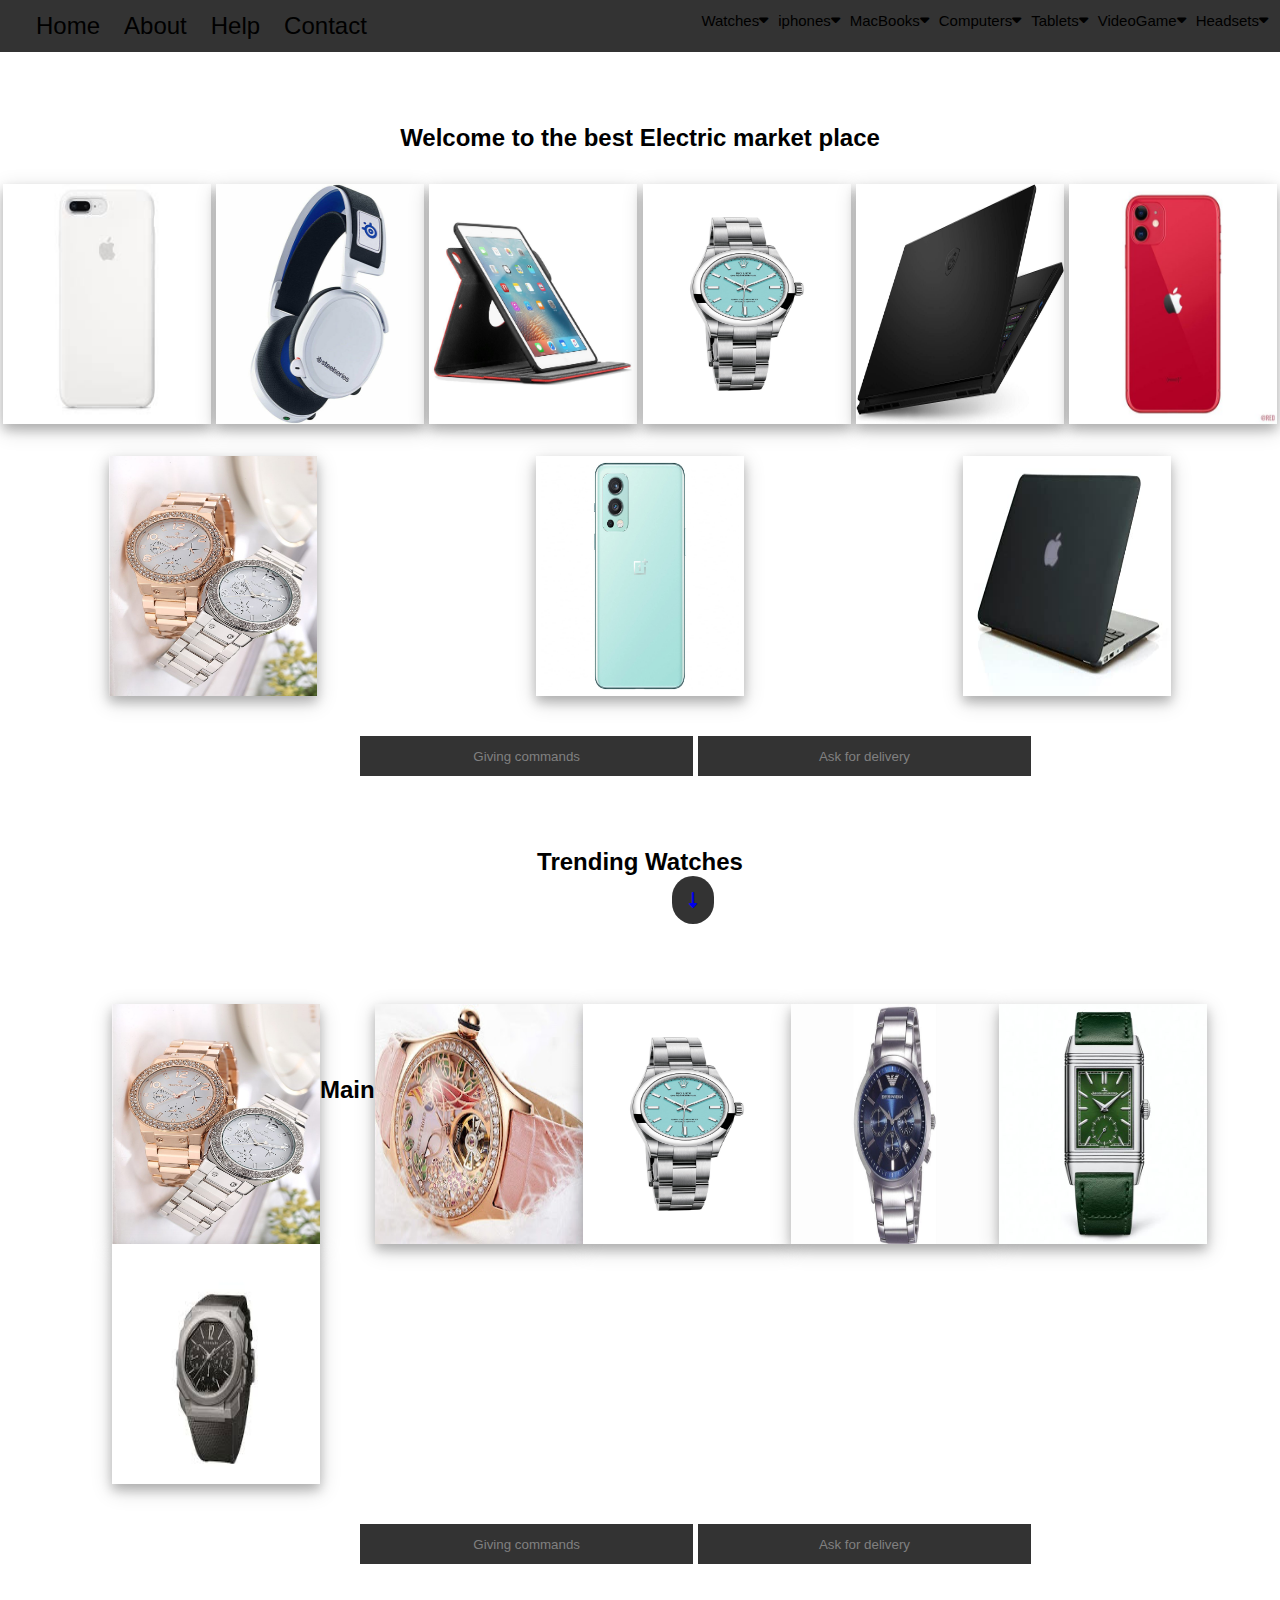
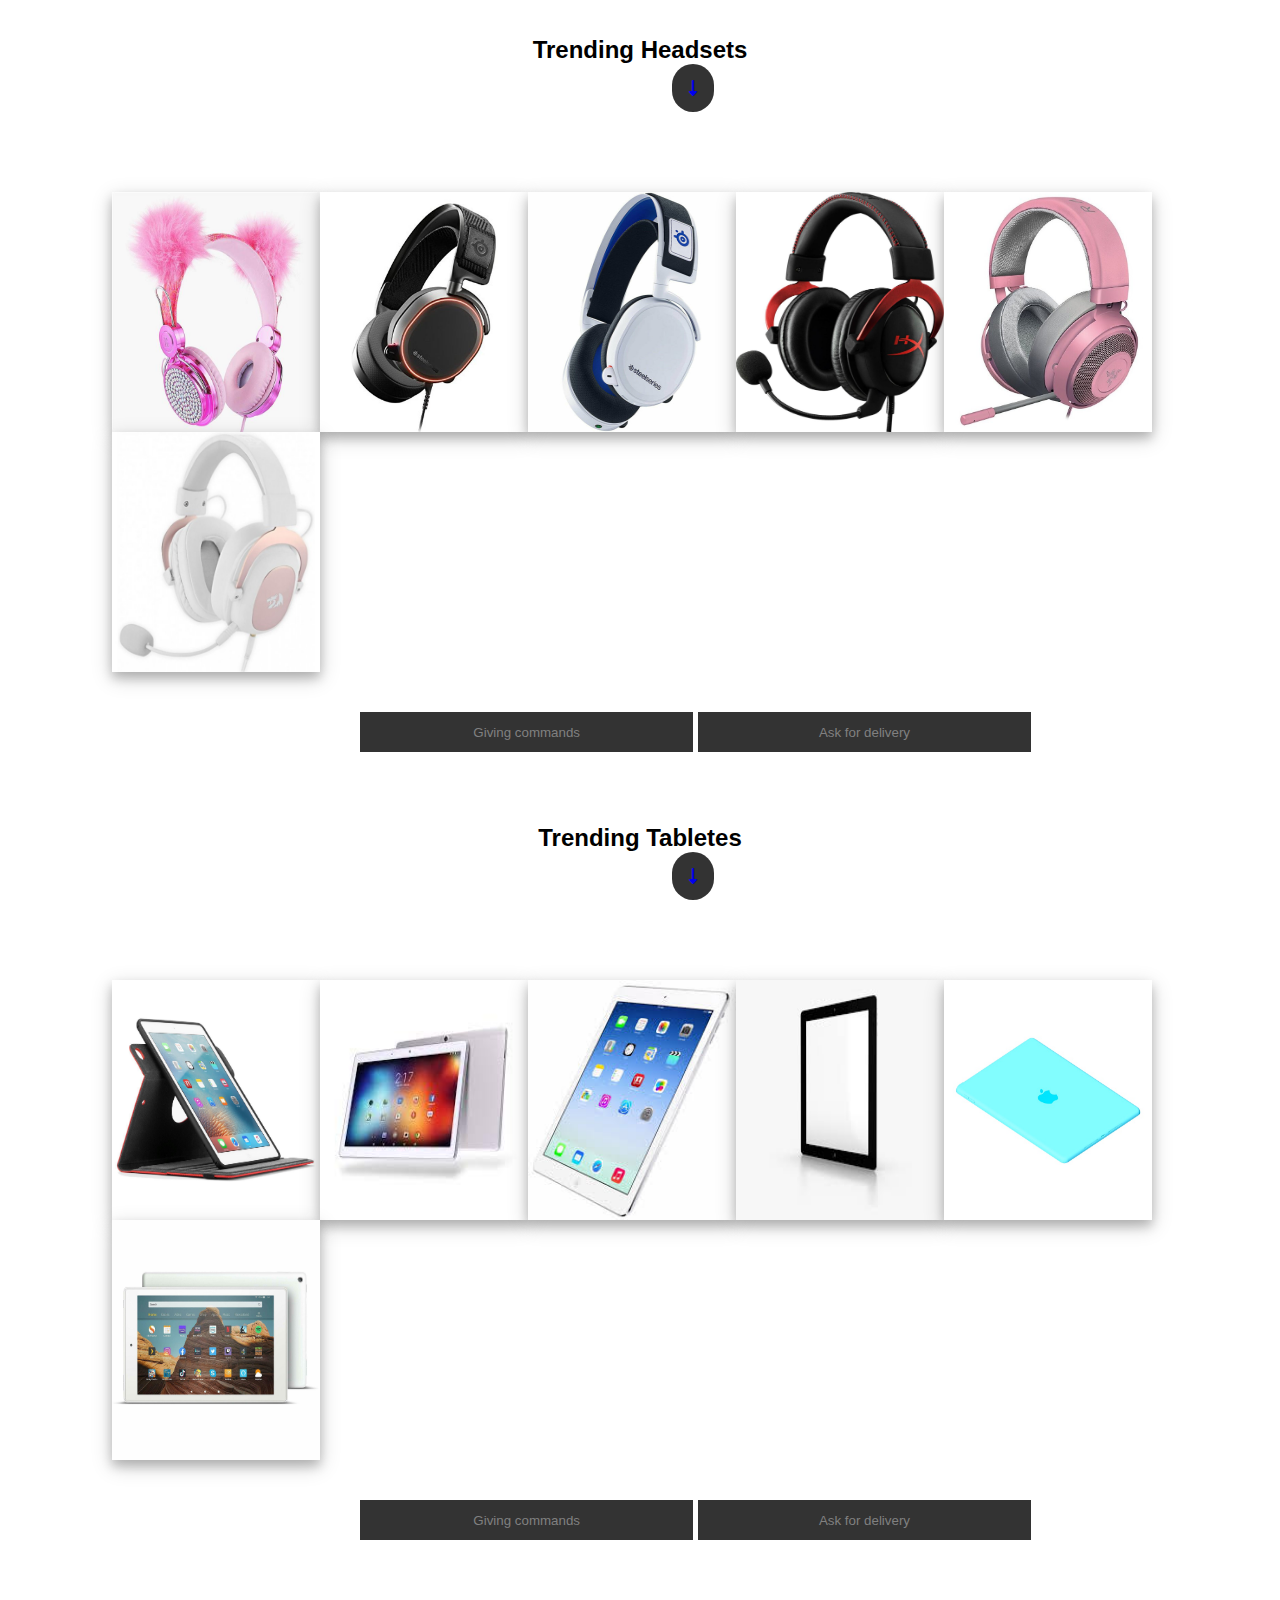
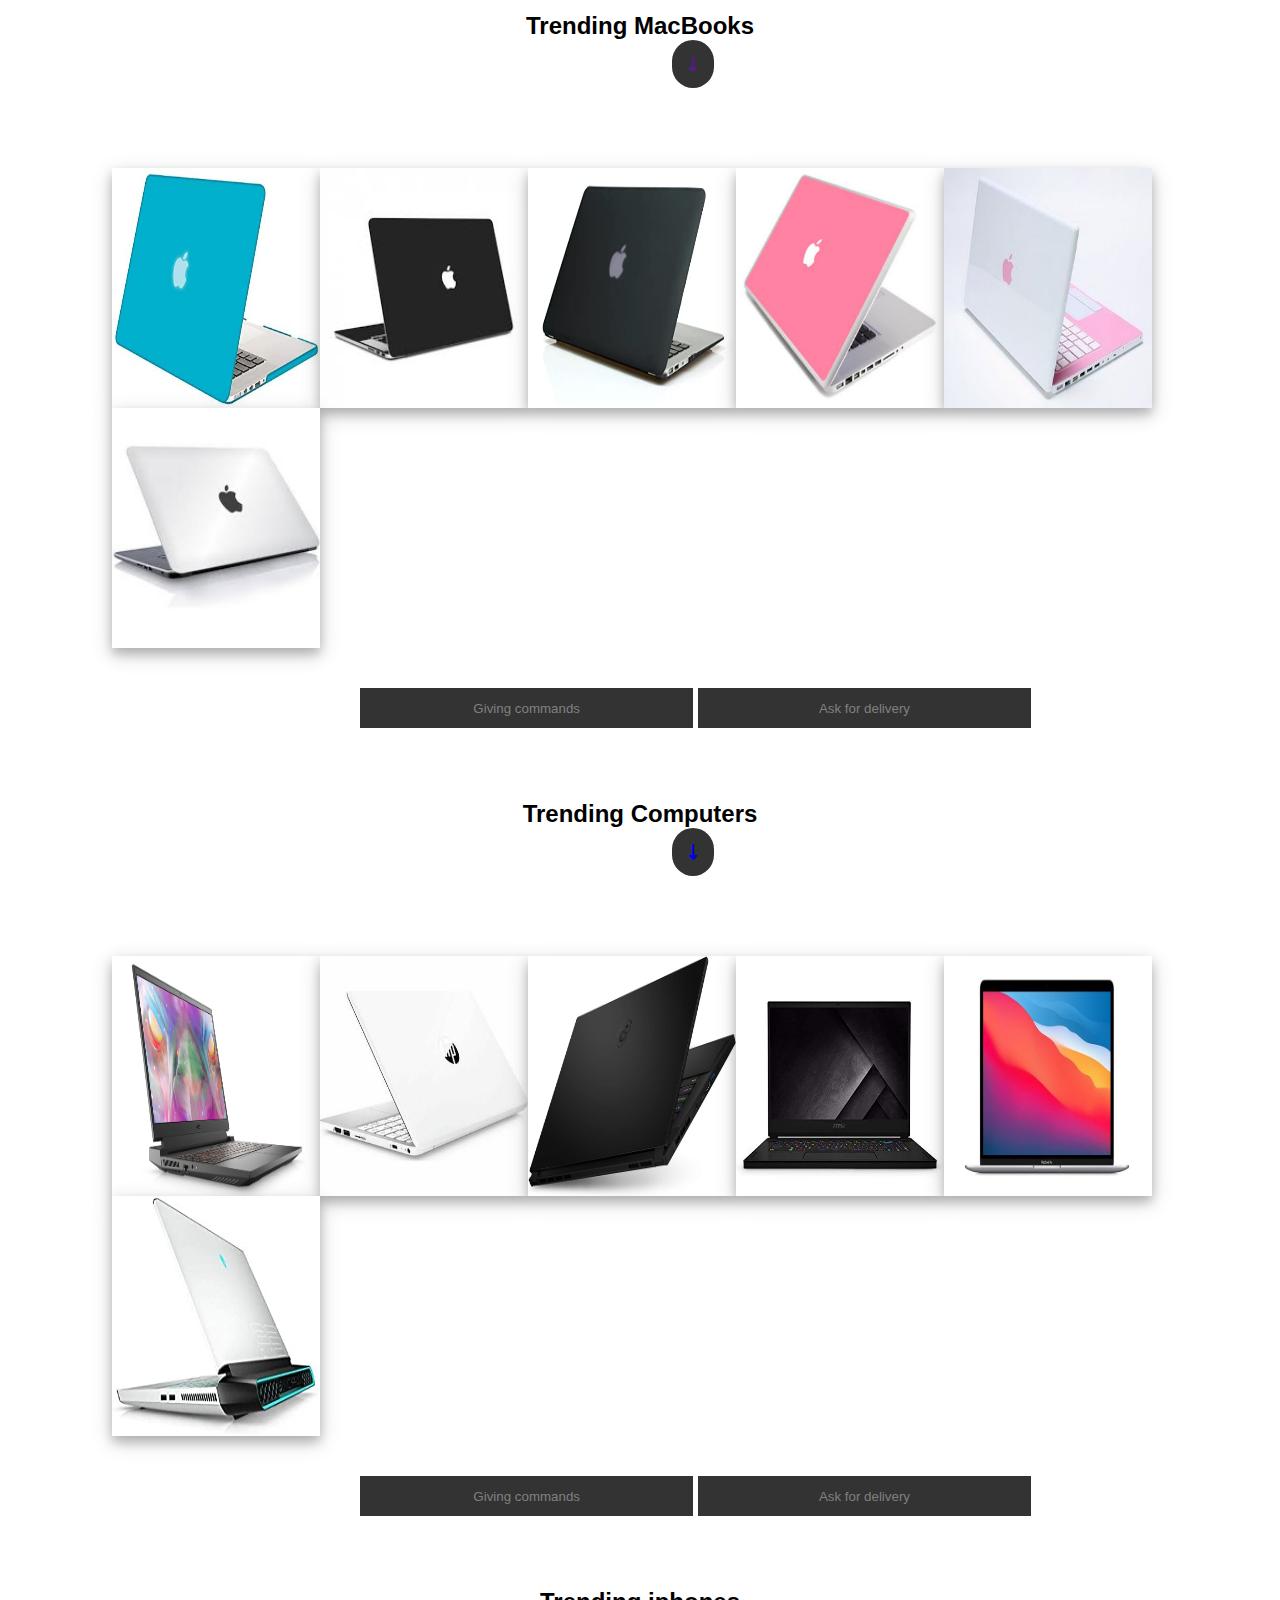
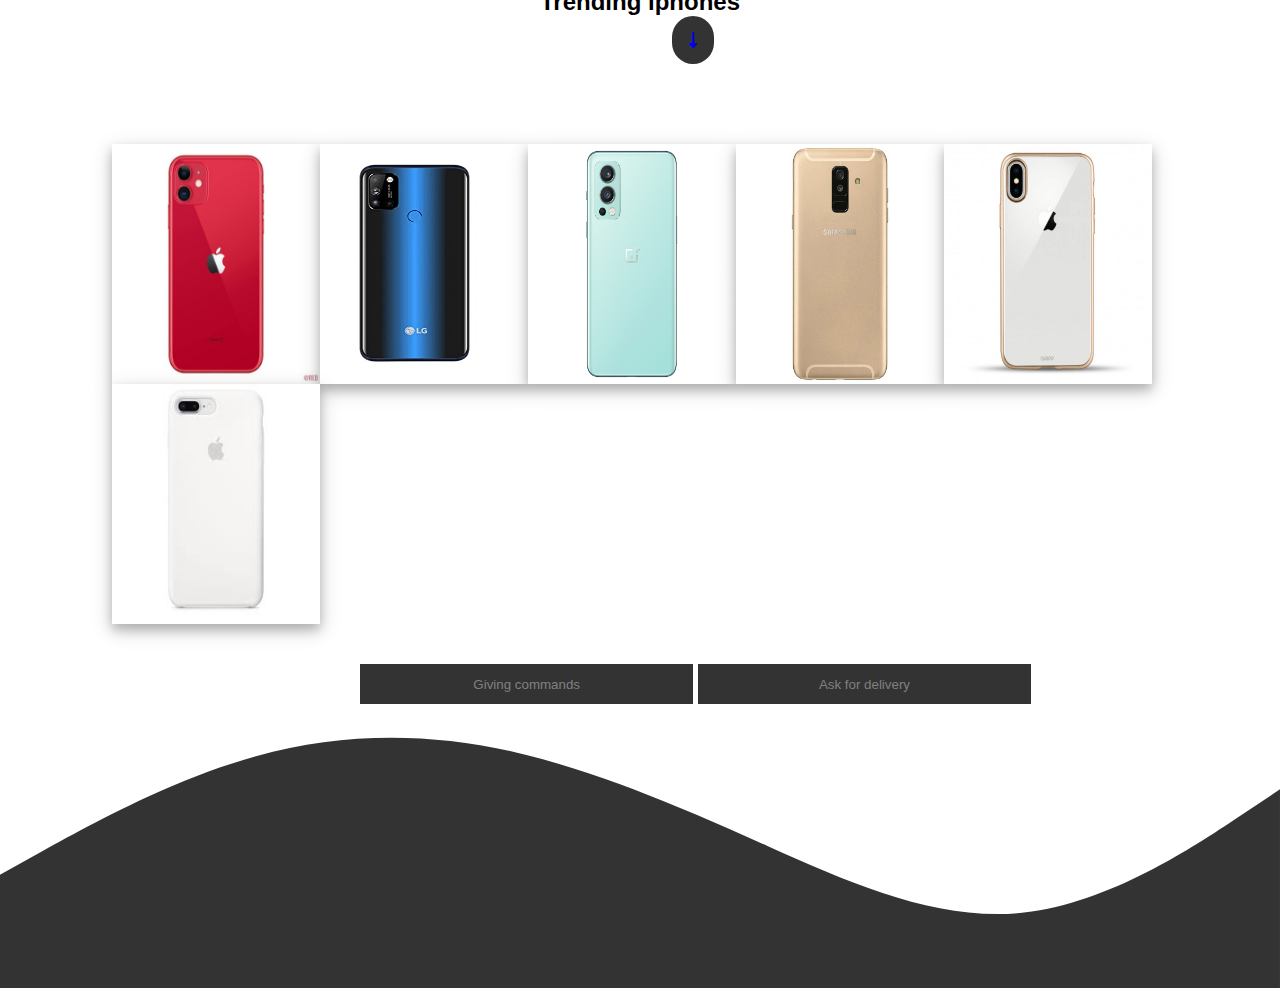
<file: index.html>
<!DOCTYPE html>
<html lang="en">
<head>
   <meta charset="UTF-8">
   <meta http-equiv="X-UA-Compatible" content="IE=edge">
   <meta name="viewport" content="width=device-width, initial-scale=1.0">
   <title>Document</title>
   <link rel="stylesheet" href="index.css">
   <link rel="stylesheet" href="https://cdnjs.cloudflare.com/ajax/libs/font-awesome/6.0.0/css/all.min.css" 
   integrity="sha512-9usAa10IRO0HhonpyAIVpjrylPvoDwiPUiKdWk5t3PyolY1cOd4DSE0Ga+ri4AuTroPR5aQvXU9xC6qOPnzFeg==" 
   crossorigin="anonymous" referrerpolicy="no-referrer" />
</head>
<body>
   <div  class="container">
      <ul>
         <li>Home </li>
         <li>About</li>
         <li>Help</li>
         <li>Contact</li>
        
      </ul>
      <div class="main">
         
            <div class="dropdown">Watches  <div class="drop-content">
               <p>Women</p>
               <p>Men</p>
               <p>Teen</p>
             </div></div>
             <i class="fa-solid fa-caret-down"></i>
            <div class="dropdown">iphones   <div class="drop-content">
               <p>iphone7</p>
               <p>iphone 11</p>
               <p>iphone pro 13</p>
           
             </div></div>
           <i class="fa-solid fa-caret-down"></i>
            <div class="dropdown">MacBooks  <div class="drop-content">
               <p>mac version8</p>
               <p>mac version10</p>
               <p>mac version12</p>
           
             </div></div>
           <i class="fa-solid fa-caret-down"></i>
            <div class="dropdown">Computers   <div class="drop-content">
               <p>Samsung</p>
               <p>Lenovel</p>
               <p>Dell</p>
           
             </div></div>
           <i class="fa-solid fa-caret-down"></i>
            <div class="dropdown">Tablets   <div class="drop-content">
               <p>i Pads</p>
               <p>kids tabletes</p>
               <p>Best tables</p>
   
             </div></div>
           <i class="fa-solid fa-caret-down"></i>
            <div class="dropdown">VideoGame  <div class="drop-content">
               <p>Play stations</p>
               <p>Game remoters</p>
               <p>Some games</p>
           
             </div></div>
           <i class="fa-solid fa-caret-down"></i>
            <div class="dropdown">Headsets  <div class="drop-content">
               <p>Head phones</p>
               <p>Earbuds</p>
               <p>Ear phones</p>
           
             </div></div>
           <i class="fa-solid fa-caret-down"></i>
   
      
      </div>
   </div>

   <h2>Welcome to the best Electric market place</h2>
<a href=""></a>
   <div class="boxes">
      <img src="./images/phone1.jpg" alt="" >
      <img src="./images/head2.jpg" alt=""  >
      <img src="./images/tab6.jpeg" alt=""  >
      <img src="./images/wat7.jpg" alt=""  >
      <img src="./images/lap4.jpg" alt="" >
      <img src="./images/phone6.jpg" alt=""  >
   </div>
   <div class="boxes">
      <img src="./images/wat6.jpg" alt="" >
      <img src="./images/phone4.jpg" alt=""  >
      <img src="./images/mac4.jpg" alt=""  >

   </div>
   <button  class="btn1">Giving commands</button> <button class="btn2"> Ask for delivery</button>
   <h2 id="wat">Trending Watches</h2>
   <a href="#phone"> <i class="fa-solid fa-down-long"></i></a>
   <div class="boxe">
      <img src="./images/wat6.jpg" alt="" >
      <div><h2>Main</h2></div>
      <img src="./images/wat5.jpg" alt=""  >
      <img src="./images/wat7.jpg" alt=""  >
      <img src="./images/wat3.jpg" alt=""  >
      <img src="./images/wat2.jpg" alt="" >
      <img src="./images/wat1.jpg" alt=""  >
   </div>

   <button class="btn1">Giving commands</button> <button class="btn2"> Ask for delivery</button>
   <h2 id="head">Trending Headsets</h2>
   <a href="#computer"><i class="fa-solid fa-down-long"></i></a>
   <div class="boxe">
      <img src="./images/head6.jpeg" alt="" >
      <img src="./images/head1.jpg" alt=""  >
      <img src="./images/head2.jpg" alt=""  >
      <img src="./images/head3.jpg" alt=""  >
      <img src="./images/head5.jpg" alt="" >
      <img src="./images/head4.jpg" alt=""  >
   </div>

   <button  class="btn1" >Giving commands</button> <button class="btn2"> Ask for delivery</button>
   <h2 id="tabletes">Trending Tabletes</h2>
   <a href="#mac"><i class="fa-solid fa-down-long"></i></a>
      <div class="boxe">
         <img src="./images/tab6.jpeg" alt="" >
         <img src="./images/tab1.jpg" alt=""  >
         <img src="./images/tab2.jpg" alt=""  >
         <img src="./images/tab3.jpg" alt=""  >
         <img src="./images/tab5.jpg" alt="" >
         <img src="./images/tab4.jpg" alt=""  >
      </div>
   
   <button  class="btn1">Giving commands</button> <button class="btn2"> Ask for delivery</button>
   <h2 id="mac">Trending MacBooks</h2>
   <a href=""><i class="fa-solid fa-down-long"></i></a>
   <div class="boxe">
      <img src="./images/mac6.jpg" alt="" >
      <img src="./images/mac5.jpg" alt=""  >
      <img src="./images/mac4.jpg" alt=""  >
      <img src="./images/mac3.jpg" alt=""  >
      <img src="./images/mac2.jpg" alt="" >
      <img src="./images/mac1.jpg" alt=""  >
   </div>
   <button  class="btn1">Giving commands</button> <button class="btn2"> Ask for delivery</button>
   <h2 id="computer">Trending Computers</h2>
   <a href="#tab"><i class="fa-solid fa-down-long"></i></a>
   <div class="boxe">
      <img src="./images/lap6.webp" alt="" >
      <img src="./images/lap5.jpg" alt=""  >
      <img src="./images/lap4.jpg" alt=""  >
      <img src="./images/lap3.jpg" alt=""  >
      <img src="./images/lap2.jpg" alt="" >
      <img src="./images/lap1.jpg" alt=""  >
   </div>
   <button  class="btn1">Giving commands</button> <button class="btn2"> Ask for delivery</button>
   <h2 id="phone">Trending iphones</h2>
   <a href="#head"><i class="fa-solid fa-down-long"></i></a>
   <div class="boxe">
      <img src="./images/phone6.jpg" alt="" >
      <img src="./images/phone5.jpg" alt=""  >
      <img src="./images/phone4.jpg" alt=""  >
      <img src="./images/phone3.jpg" alt=""  >
      <img src="./images/phone2.jpg" alt="" >
      <img src="./images/phone1.jpg" alt=""  >
   </div>
   <button  class="btn1">Giving commands</button> <button class="btn2"> Ask for delivery</button>
   <svg xmlns="http://www.w3.org/2000/svg" viewBox="0 0 1440 320"><path fill="#333" fill-opacity="1" d="M0,192L48,165.3C96,139,
      192,85,288,58.7C384,32,480,32,576,53.3C672,75,768,117,864,160C960,203,1056,245,1152,234.7C1248,224,1344,160,1392,128L1440,96L
      1440,320L1392,320C1344,320,1248,320,1152,320C1056,320,960,
      320,864,320C768,320,672,320,576,320C480,320,384,320,288,320C192,320,96,320,48,320L0,320Z"></path></svg>
   
</body>
</html>
</file>
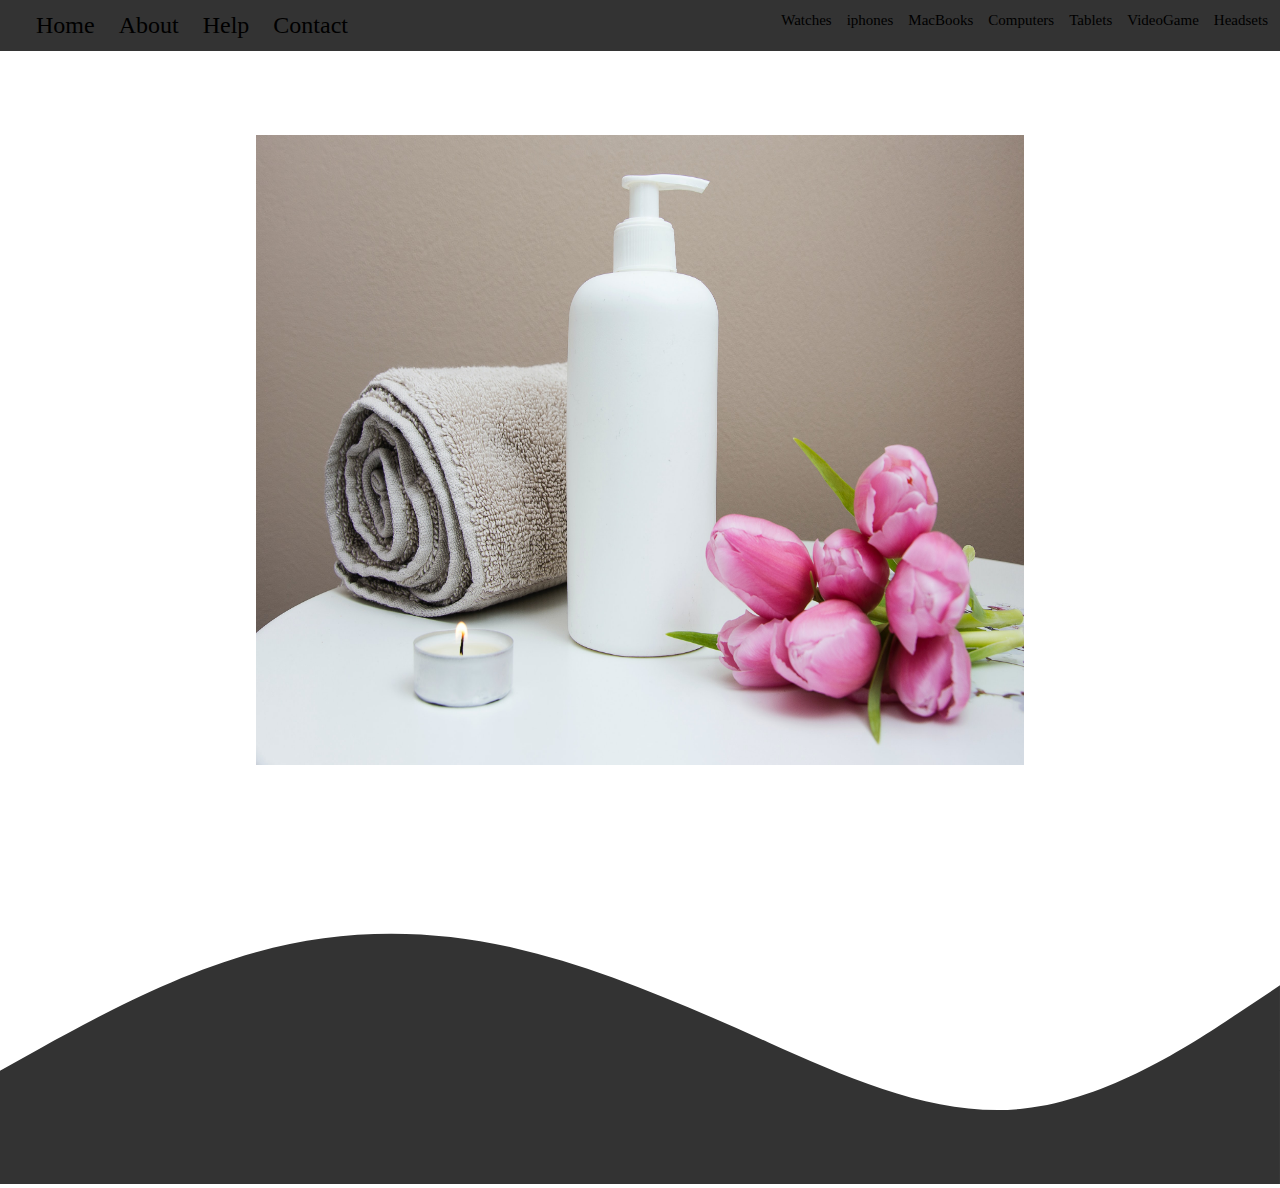
<file: about.html>
<!DOCTYPE html>
<html lang="en">
<head>
   <meta charset="UTF-8">
   <meta http-equiv="X-UA-Compatible" content="IE=edge">
   <meta name="viewport" content="width=device-width, initial-scale=1.0">
   <title>Document</title>
   <link rel="stylesheet" href="about.css">
</head>
<body>
  <div class="container">
   <div  class="container1">
      <ul>
         <li>Home </li>
         <li>About</li>
         <li>Help</li>
         <li>Contact</li>
        
      </ul>
      <div class="main">
         <ul>
            <li class="dropdown">Watches  <div class="drop-content">
               <p>Women</p>
               <p>Men</p>
               <p>Teen</p>
             </div></li>
             <i class="fa-solid fa-caret-down"></i>
            <li class="dropdown">iphones   <div class="drop-content">
               <p>iphone7</p>
               <p>iphone 11</p>
               <p>iphone pro 13</p>
           
             </div></li>
           <i class="fa-solid fa-caret-down"></i>
            <li class="dropdown">MacBooks  <div class="drop-content">
               <p>mac version8</p>
               <p>mac version10</p>
               <p>mac version12</p>
           
             </div></li>
           <i class="fa-solid fa-caret-down"></i>
            <li class="dropdown">Computers   <div class="drop-content">
               <p>Samsung</p>
               <p>Lenovel</p>
               <p>Dell</p>
           
             </div></li>
           <i class="fa-solid fa-caret-down"></i>
            <li class="dropdown">Tablets   <div class="drop-content">
               <p>i Pads</p>
               <p>kids tabletes</p>
               <p>Best tables</p>
   
           
             </div></li>
           <i class="fa-solid fa-caret-down"></i>
            <li class="dropdown">VideoGame  <div class="drop-content">
               <p>Play stations</p>
               <p>Game remoters</p>
               <p>Some games</p>
           
             </div></li>
           <i class="fa-solid fa-caret-down"></i>
            <li class="dropdown">Headsets  <div class="drop-content">
               <p>Head phones</p>
               <p>Earbuds</p>
               <p>Ear phones</p>
           
             </div></li>
           <i class="fa-solid fa-caret-down"></i>
   
         </ul>
      </div>
   </div>
   <!-- <div class="main1">
      <h1>We have a bonus of the discount of 20% come and get  what your want as a gift  .Each one bring one </h1>
      <button>Next</button>
   </div> -->
     
 </div>

 
 <svg xmlns="http://www.w3.org/2000/svg" viewBox="0 0 1440 320"><path fill="#333" fill-opacity="1" d="M0,192L48,165.3C96,139,
   192,85,288,58.7C384,32,480,32,576,53.3C672,75,768,117,864,160C960,203,1056,245,1152,234.7C1248,224,1344,160,1392,128L1440,96L
   1440,320L1392,320C1344,320,1248,320,1152,320C1056,320,960,
   320,864,320C768,320,672,320,576,320C480,320,384,320,288,320C192,320,96,320,48,320L0,320Z"></path></svg>
 </div>
</body>
</html>
</file>
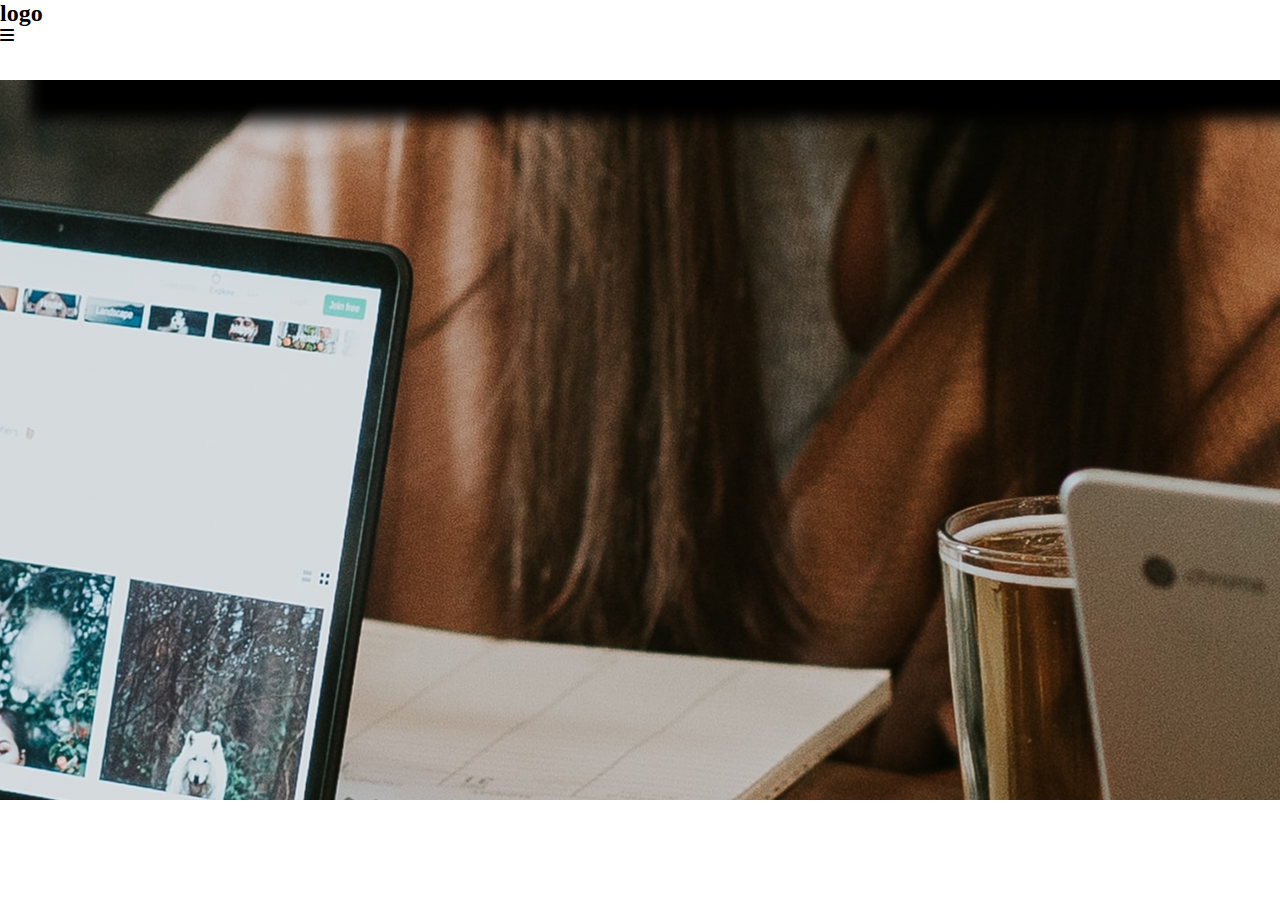
<file: bussines.html>
<!DOCTYPE html>
<html lang="en">
<head>
   <meta charset="UTF-8">
   <meta http-equiv="X-UA-Compatible" content="IE=edge">
   <meta name="viewport" content="width=device-width, initial-scale=1.0">
   <title>Document</title>
   <link rel="stylesheet" href="https://cdnjs.cloudflare.com/ajax/libs/font-awesome/6.0.0/css/all.min.css" 
   integrity="sha512-9usAa10IRO0HhonpyAIVpjrylPvoDwiPUiKdWk5t3PyolY1cOd4DSE0Ga+ri4AuTroPR5aQvXU9xC6qOPnzFeg==" 
   crossorigin="anonymous" referrerpolicy="no-referrer" />
   <link rel="stylesheet" href="bussines.css">

</head>
<body>
   <div class=" container">
      <nav class="nav">
          <h2>logo</h2>
         <i class="fa-solid fa-bars"></i>
      </nav>
   </div>
</body>
</html>
</file>
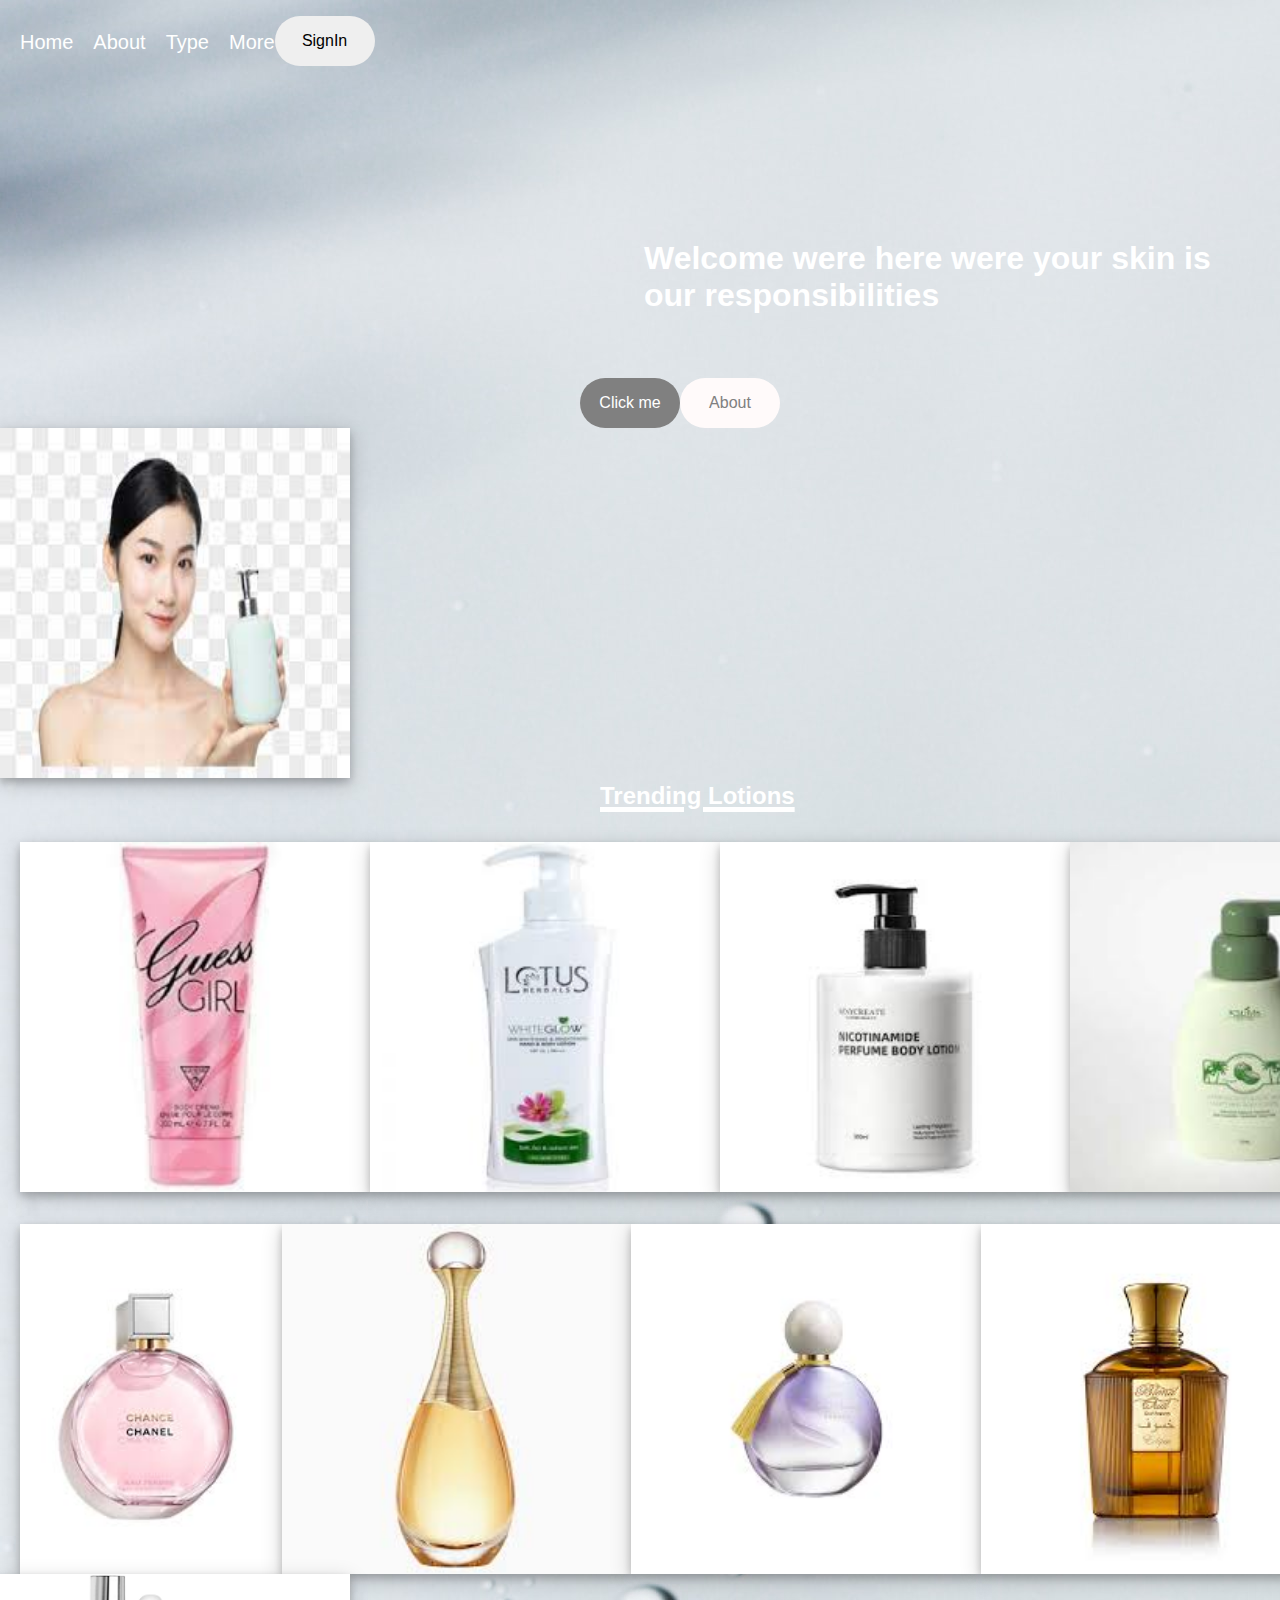
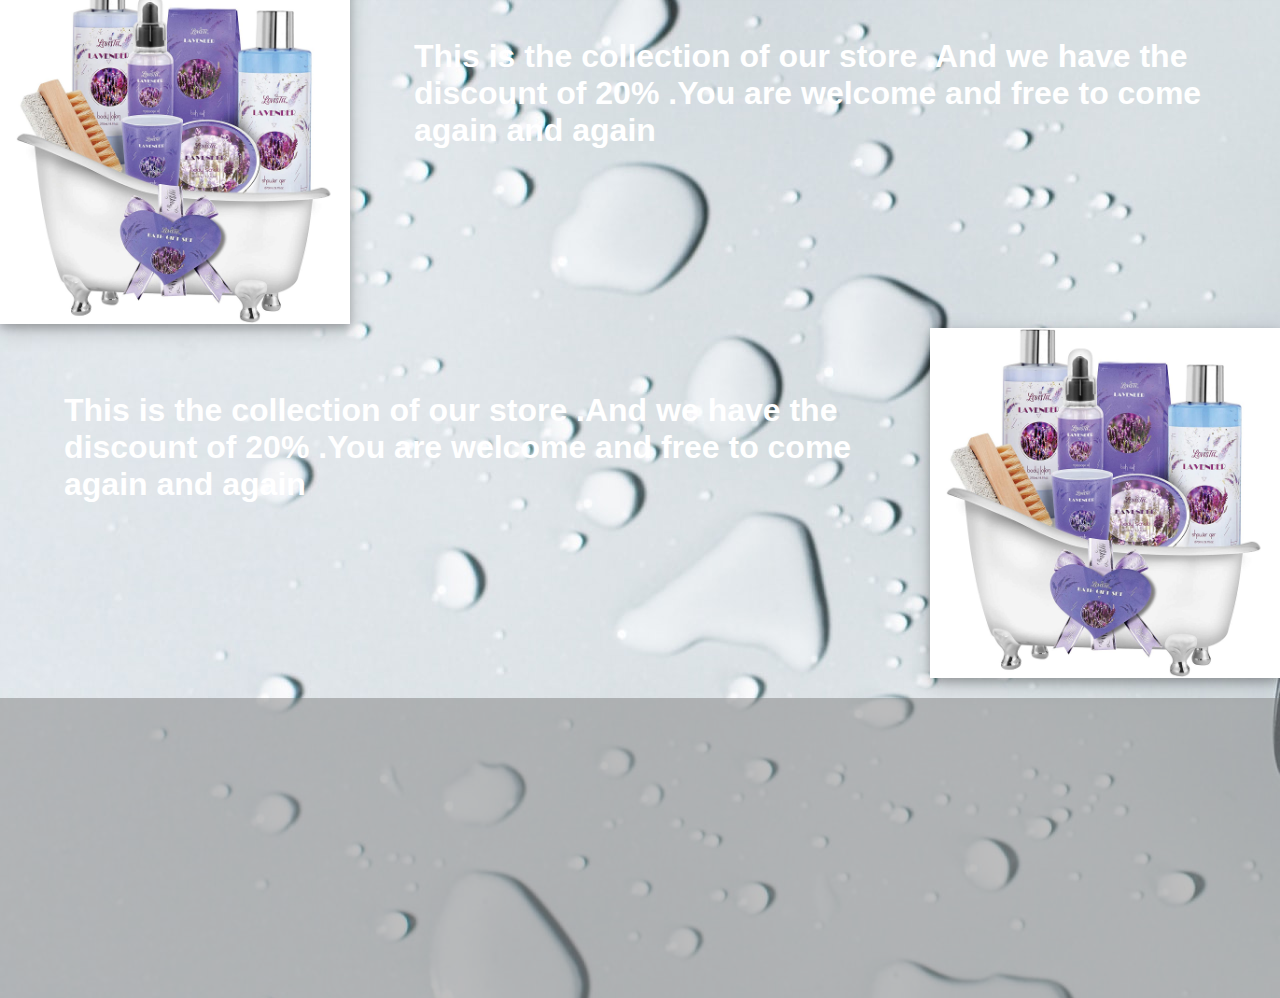
<file: home.html>
<!DOCTYPE html>
<html lang="en">
<head>
   <meta charset="UTF-8">
   <meta http-equiv="X-UA-Compatible" content="IE=edge">
   <meta name="viewport" content="width=device-width, initial-scale=1.0">
   <title>Document</title>
   <link rel="stylesheet" href="home.css">
</head>
<body>
<div class="container">
   <div class="menu">
      <!-- <img src="./images/logo.png" alt="" width="50px" height="50px"> -->
      <ul class="main">
         <li class="dropdown">Home
            <div class="drop-content">
               <p>More</p>
             
             </div>
      </li>
         <li  class="dropdown">About
            <div class="drop-content">
               <p>More</p>
           
             </div>
         </li>
         <li  class="dropdown">Type
            <div class="drop-content">
               <p>More</p>
            
             </div>
         </li>
         <li  class="dropdown">More
            <div class="drop-content">
               <p>More</p>
            
             </div>
         </li>
      </ul>
      <div><button class="btn3">SignIn</button></div>
   </div>

      <!-- <div class="icons">
         <svg xmlns="http://www.w3.org/2000/svg" viewBox="0 0 24 24" width="24" height="24"><path fill="none" d="M0 0H24V24H0z"/>
            <path d="M12.001 4.529c2.349-2.109 5.979-2.039 8.242.228 2.262 2.268 2.34 5.88.236 8.236l-8.48 8.492-8.478-8.492c-2.104-2.356-2.025-5.974.236-8.236 2.265-2.264 5.888-2.34 8.244-.228zm6.826 1.641c-1.5-1.502-3.92-1.563-5.49-.153l-1.335 1.198-1
            .336-1.197c-1.575-1.412-3.99-1.35-5.494.154-1.49 1.49-1.565 3.875-.192 5.451L12 18.654l7.02-7.03c1.374-1.577 1.299-3.959-.193-5.454z"/></svg>
   
            <svg xmlns="http://www.w3.org/2000/svg" viewBox="0 0 24 24" width="24" height="24"><path fill="none" d="M0 0h24v24H0z"/>
               <path d="M12 2a6 6 0 0 1 6 6v1h4v2h-1.167l-.757 9.083a1 1 0 0 1-.996.917H4.92a1 1 0 0 1-.996-.917L3.166 11H2V9h4V8a6 6 0 0 1 6-6zm1
                11h-2v4h2v-4zm-4 0H7v4h2v-4zm8 0h-2v4h2v-4zm-5-9a4 4 0 0 0-3.995 3.8L8 8v1h8V8a4 4 0 0 0-3.8-3.995L12 4z"/></svg>
   
                <svg xmlns="http://www.w3.org/2000/svg" viewBox="0 0 24 24" width="24" height="24"><path fill="none" d="M0 0h24v24H0z"/>
                  <path d="M3 4h18v2H3V4zm0 7h18v2H3v-2zm0 7h18v2H3v-2z"/></svg>
      </div> -->
    

   <div class="main1">

      <h1>Welcome  were here were your skin is our responsibilities </h1> <button class="btn1">Click me</button><button class="btn2">About</button></div>
  
</div>
<img src="./images/back4.jpg" alt="">
<h2> Trending Lotions</h2>
<div class="boxes">
   <img src="./images/lotion1.jpg" alt="" >
   <img src="./images/ltion1.jpg" alt=""  >
   <img src="./images/lotion3.jpg" alt=""  >
   <img src="./images/lotion6.jpg" alt=""  >
</div>
<!-- <marquee  behavior="scroll" direction="right" scrollamount="30">
   <div class="menu5">
      <img src="./images/ltion.jpg" alt="" >
      <img src="./images/ltion1.jpg" alt="" >
      <img src="./images/ltion2.jpg" alt="" >
      <img src="./images/lotion4.jpg" alt="" >
      <img src="./images/body.jpg" alt="" >
   
   </div>
   </marquee> -->
<div class="boxes">
   <img src="./images/perfum.jpg" alt="" >
   <img src="./images/perfum1.jpg" alt=""  >
   <img src="./images/perfum2.jpg" alt=""  >
   <img src="./images/perfum3.jpg" alt=""  >
</div>

<!-- <marquee  behavior="scroll" direction="left" scrollamount="30">
   <div>
      <img src="./images/ltion.jpg" alt="" >
      <img src="./images/ltion1.jpg" alt="" >
      <img src="./images/ltion2.jpg" alt="" >
      <img src="./images/lotion4.jpg" alt="" >
      <img src="./images/body.jpg" alt="" >
   
   </div>
   </marquee></div> -->
   <div class="menu3">
   <div><img src="./images/lotion4.jpg" alt="" ></div>
   <div><h1>This is the collection of our store .And we have the discount of 20% .You are welcome and free to come again and again </h1></div>
</div>

<div class="menu3">
   <div><h1>This is the collection of our store .And we have the discount of 20% .You are welcome and free to come again and again </h1></div>
   <div><img src="./images/lotion4.jpg" alt="" ></div>
</div>

<footer>
   <div class="footer"></div>
</footer>
</body>
</html>
</file>
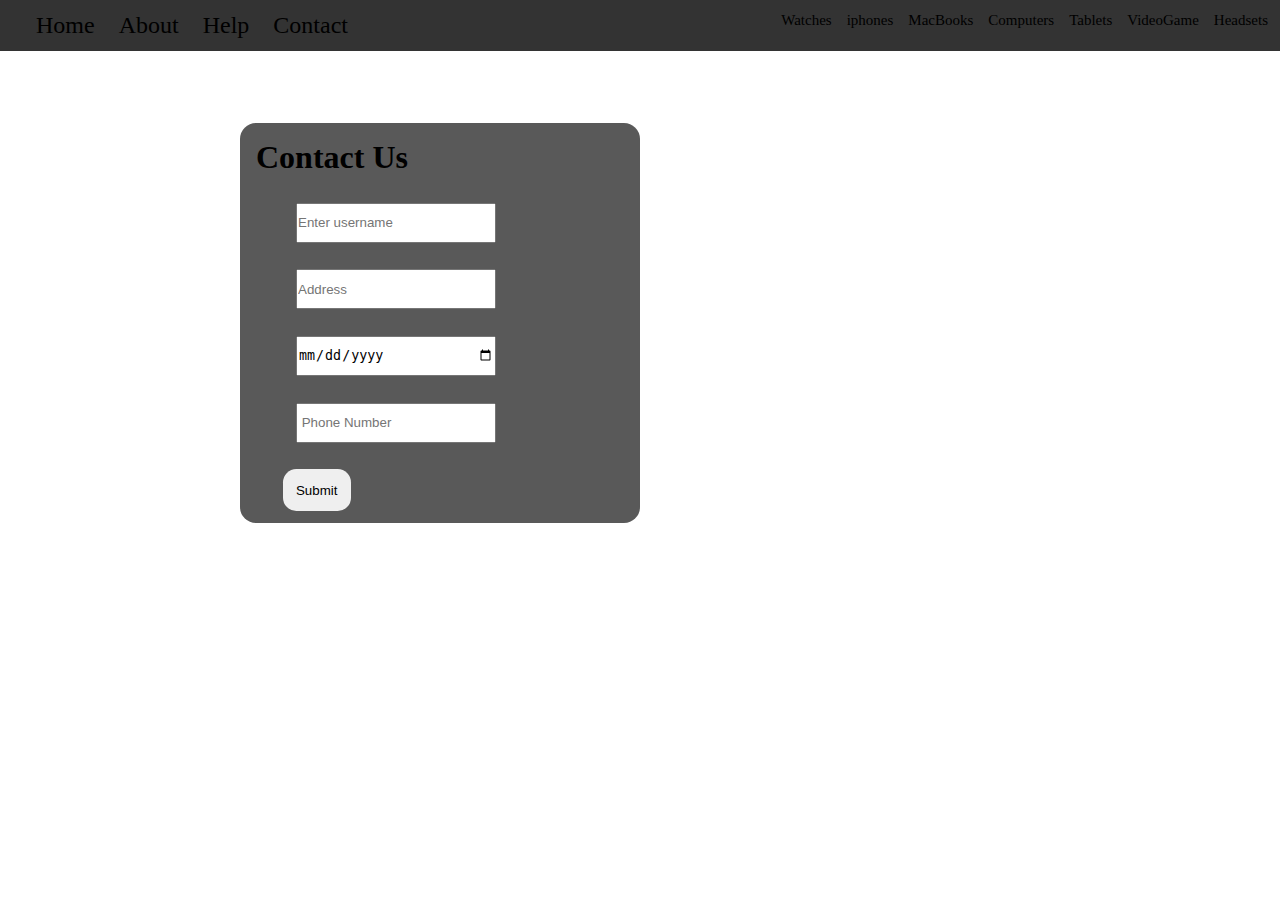
<file: login.html>
<!DOCTYPE html>
<html lang="en">
<head>
   <meta charset="UTF-8">
   <meta http-equiv="X-UA-Compatible" content="IE=edge">
   <meta name="viewport" content="width=device-width, initial-scale=1.0">
   <title>Document</title>
   <link rel="stylesheet" href="login.css">
</head>
<body>
   <div  class="container">
      <ul>
         <li>Home </li>
         <li>About</li>
         <li>Help</li>
         <li>Contact</li>
        
      </ul>
      <div class="main">
         <ul>
            <li class="dropdown">Watches  <div class="drop-content">
               <p>Women</p>
               <p>Men</p>
               <p>Teen</p>
             </div></li>
             <i class="fa-solid fa-caret-down"></i>
            <li class="dropdown">iphones   <div class="drop-content">
               <p>iphone7</p>
               <p>iphone 11</p>
               <p>iphone pro 13</p>
           
             </div></li>
           <i class="fa-solid fa-caret-down"></i>
            <li class="dropdown">MacBooks  <div class="drop-content">
               <p>mac version8</p>
               <p>mac version10</p>
               <p>mac version12</p>
           
             </div></li>
           <i class="fa-solid fa-caret-down"></i>
            <li class="dropdown">Computers   <div class="drop-content">
               <p>Samsung</p>
               <p>Lenovel</p>
               <p>Dell</p>
           
             </div></li>
           <i class="fa-solid fa-caret-down"></i>
            <li class="dropdown">Tablets   <div class="drop-content">
               <p>i Pads</p>
               <p>kids tabletes</p>
               <p>Best tables</p>
   
           
             </div></li>
           <i class="fa-solid fa-caret-down"></i>
            <li class="dropdown">VideoGame  <div class="drop-content">
               <p>Play stations</p>
               <p>Game remoters</p>
               <p>Some games</p>
           
             </div></li>
           <i class="fa-solid fa-caret-down"></i>
            <li class="dropdown">Headsets  <div class="drop-content">
               <p>Head phones</p>
               <p>Earbuds</p>
               <p>Ear phones</p>
           
             </div></li>
           <i class="fa-solid fa-caret-down"></i>
   
         </ul>
      </div>
   </div>
   <div class="container1">
      <h1>Contact Us</h1>
      <div>
         <!-- <label for=""> Address</label> -->
      <input type="text" placeholder="Enter username">
      </div>
      
    <div>
      <!-- <label for=""> Address</label> -->
   <input type="text" placeholder="Address">
   </div>

   <div>
      <!-- <label for=""> Date</label> -->
   <input type="date" placeholder="Date">
   </div>

   <div>
      <!-- <label for=""></label> -->
   <input type="text" placeholder=" Phone Number">
   </div>
   <button>Submit</button>
</div>
</body>
</html>
</file>
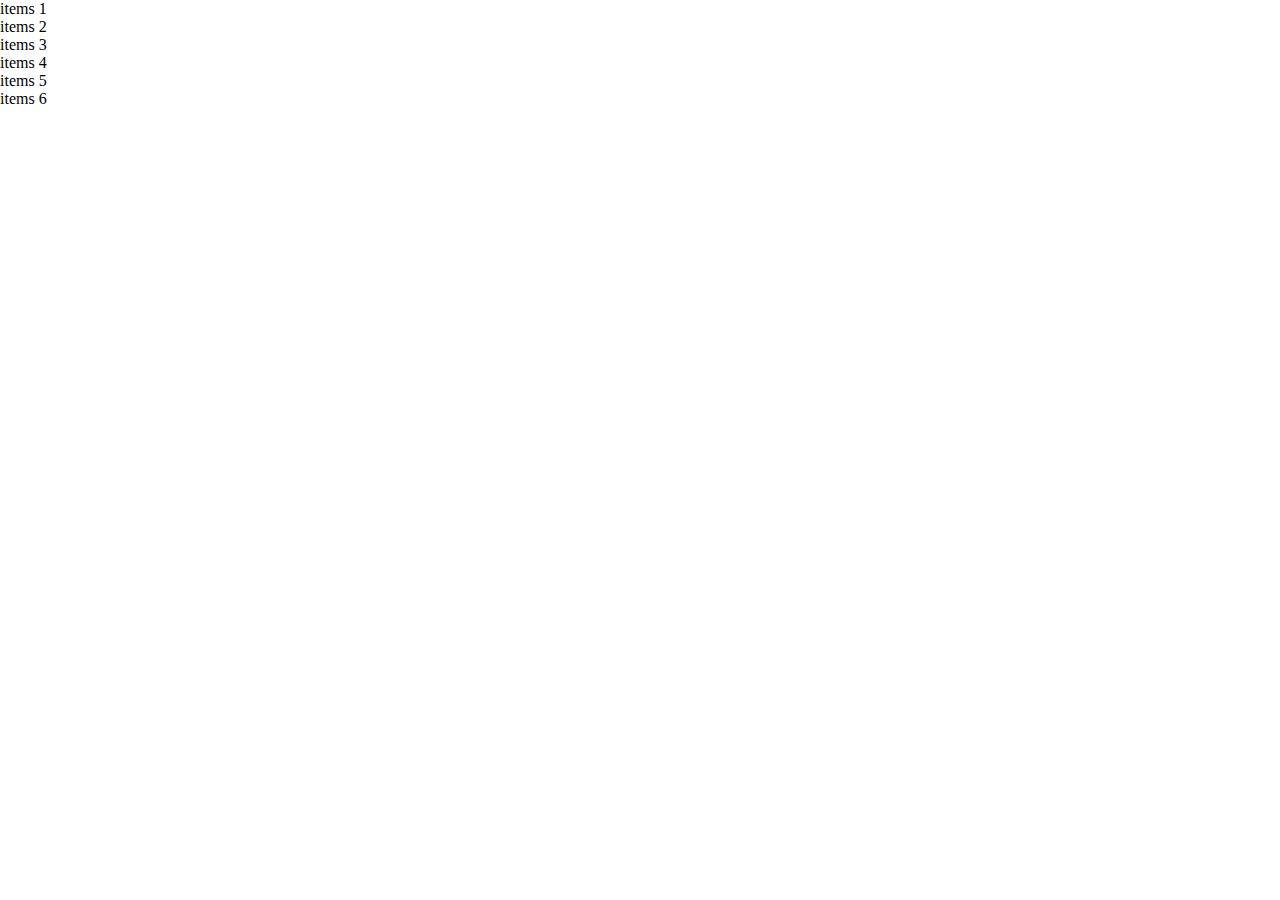
<file: more.html>
<!DOCTYPE html>
<html lang="en">
<head>
   <meta charset="UTF-8">
   <meta http-equiv="X-UA-Compatible" content="IE=edge">
   <meta name="viewport" content="width=device-width, initial-scale=1.0">
   <title>Document</title>
   <link rel="stylesheet" href="more.css">
</head>
<body>
  <!-- <div class="curved">
     <h2>welcome to our page </h2>
     <p>Lorem ipsum dolor sit amet, consectetur adipisicing elit.
         Optio temporibus molestiae eaque sunt corrupti asperiores,
          ipsa omnis nisi necessitatibus praesentium
         atque voluptates quos quae ratione quibusdam ullam ut dolorum est?</p>
         <svg xmlns="http://www.w3.org/2000/svg" viewBox="0 0 1440 320">
            <path fill="#0099ff" 
            fill-opacity="1" d="M0,64L48,69.3C96,75,192,85,288,106.7C384,128,480
            ,160,576,186.7C672,213,768,235,864,229.3C960,224,1056,192,1152,160C1248,128,1344,96,1392,80L1440,64L1440,320L1392,320C1344,320,1248,320,1152,320C1056,320,960,320,864,320C768,320,672,320,576,320C480,320,384,320,288,320C192,320,96,320,48,320L0,320Z"></path></svg>
  </div> -->

  <!-- <div class="tester">
     <div class=" box shadow1">boxshadow 1</div>
     <div class=" box shadow2">boxshadow 2</div>
     <div class=" box shadow3">boxshadow 3</div>
     <div class=" box shadow">boxshadow 4</div>
     <div class=" box shadow">boxshadow 5</div>
     <div class=" box shadow">boxshadow 6</div>
  </div> -->
<div class="container"></div>
  <div class="">items 1</div>
  <div class="">items 2</div>
  <div class="">items 3</div>
  <div class="">items 4</div>
  <div class="">items 5</div>
  <div class="">items 6</div>
</body>
</html>
</file>
<file: index.css>
*{
   margin: 0%;
   padding: 0%;
   font-family: 'Franklin Gothic Medium', 'Arial Narrow', Arial, sans-serif;
   box-sizing: border-box;
}

ul{
   list-style: none;
   text-decoration: none;
   display: flex;
   justify-content: center;
   

}
ul li{

   padding-left: 1em;

}
.container{
   width: 100%;
   background:var(--secondary);
   font-size: 1.5em;
   padding: 0.5em;
   margin-bottom: 1em;
   display: flex;
   justify-content: space-between;

}
h2{
   display: flex;
   justify-content: center;
   padding-top: 1em;
   margin-top: 2em;

   
}
.main{
   font-size: 15px;
   display: flex;
}
.boxes{
   display: flex;
   margin-top: 2em;

   justify-content: space-around;
}
.fa-down-long{
margin-left: 42em;
font-size: medium;
padding: 1rem;
border-radius: 3em;
background: #333;

}

img{
   width: 13em;
   height: 15em;
   box-shadow: 0 6px 10px 0 rgba(0, 0, 0, 0.2), 0 6px 20px 0 rgba(0, 0, 0, 0.19);

}
img:hover{
   border: 2px solid snow;
   box-shadow: 0 2px 4px 0 rgba(0, 0, 0, 0.8), 0 6px 20px 0 rgba(0, 0, 0, 0.8);
   transition: all 0.8s;
}
button{
   height: 3em;
   width: 25em;
 
 margin-top: 3em;
 background: var(--secondary);
 border: none;
 color: grey;
}
.boxe{
   margin-top: 5em;
   padding-left: 7em;
   display: flex;
   flex-wrap: wrap;

}
.dropdown{
   padding-left: 10px;
   display: flex;
}
.drop-content{
   display: none;
   position: absolute;
   padding: 12px 16px;
   width: 200px;
   height: 100px;
   background-color: snow;
}

.dropdown:hover .drop-content{
   display: block;
}
:root{
   --background:yellow;
   --primary:pink;
   --secondary:#333;
}



.btn1{
   margin-left: 27em;
}

.btn1:hover{
background-color: white;
}
.menu{
   display: flex;
   position: absolute;
  padding-left: 2em;
}
.menu2{
   width: 24px;
   height: 24px;
}

@media screen and (max-width: 500px) {
   body {
     background-color: var(--primary);
   }
   .main{
      display: none;
      flex-wrap: wrap;
   }
   button{
      display: inline-block;
      margin-top: 0.5em;
      margin-left: 1em;
   }
   .boxes{
      flex-wrap: wrap;
   }
   img{
      width: 20em;
      height: 20em;
   }
   .btn1 ,.btn2{
      margin-left: 1em;
      display: block;
   }

 }
</file>
<file: about.css>
*{
   margin: 0%;
   padding: 0%;
   box-sizing: border-box;
}
:root{
   --secondary:#333;
}

.container1{
   width: 100%;
   background:var(--secondary);
   font-size: 1.5em;
   padding: 0.5em;
   margin-bottom: 1em;
   display: flex;
   justify-content: space-between;

}
.main{
   font-size: 15px;
}
.main1{
margin-left: auto;
margin-top: 40em;
max-width: 800px;
}
.drop-content{
   display: none;
   position: absolute;
   padding: 12px 16px;
   width: 200px;
   height: 100px;
   background-color: snow;
}

.dropdown:hover .drop-content{
   display: block;
}

.container{
  
   background-image: url(./images/camille-brodard-VxAwTeiqDao-unsplash.jpg);
   
   background-position: center;
   background-repeat: no-repeat;
   background-size: 60% 70%;
   animation: animate;
   animation-duration: 40s;
   animation-fill-mode: forwards;
   animation-delay: 0s;
   animation-iteration-count:infinite ;
   animation-direction: ease-in;
  height: 100vh;
   
}
ul{
   list-style: none;
   text-decoration: none;
   display: flex;
   justify-content: center;
   
}
ul li{
   /* display: flex; */
   padding-left: 1em;

}
h1{
   font-family: 'Trebuchet MS', 'Lucida Sans Unicode', 'Lucida Grande', 'Lucida Sans', Arial, sans-serif;
 
}
@keyframes animate{
   
   0%{background-image:url(./images/head5.jpg)  ;   }
   20%{background-image: url(./images/phone6.jpg);   }
   40%{background-image: url(./images/tab5.jpg) ;   }
   80%{background-image: url(./images/lap5.jpg) ;  }
   100%{background-image: url(./images/mac6.jpg) ;  }

}
button{
  width: 8em;
  height: 4em;
  border-radius: 3em;
   background-color: gray;
 
   border: none;
}
</file>
<file: bussines.css>
*{
   margin: 0%;
   padding: 0%;
}

.nav{
   width: 100%;
   height: 5em;
   box-shadow: 30px 40px 16px;
   background-color: white;
   position: absolute;
}
.container{
   background-image: url(./images/brooke-cagle-g1Kr4Ozfoac-unsplash.jpg);
   background-repeat: no-repeat;
   background-position: center;
   height: 800px;
}
</file>
<file: home.css>
*{
   margin: 0%;
   padding: 0%;
}
body{
   background:url(./images/birgith-roosipuu-QRT7kipBGU8-unsplash.jpg);

   background-repeat: no-repeat;
   /* background-size: contain; */
   object-fit: cover;
font-family: "Roboto",sans-serif;

}
.btn3{
   float: right;
}

h2{
   margin-left: 25em;
   color: white;
   text-decoration: underline  5px solid white;
}

.main1{
   margin-top: 10em;
max-width: 700px;

}
img{
   width: 350px;
   height: 350px;
   box-shadow: 0 4px 8px 0 rgba(0, 0, 0, 0.2), 0 6px 20px 0 rgba(0, 0, 0, 0.19);
}

.main{
   display: flex;
   font-size: 22px;
   color: white;
}

ul {
   list-style: none;
   text-decoration: none;

}
ul :hover{
color: grey;
   font-weight: 800;
   font-size: 25px;
  text-decoration: underline;
}
.menu2{
   background-color: lightgrey;
}
.boxes{
   display: flex;
   justify-content: space-between;
   margin-top: 2em;
}

ul li{
   padding-left: 20px;
   /* margin-right: 2em; */
   font-size: 20px;
   padding-top: 15px;
}
.container{
   display: flex;
   justify-content: space-between;
   padding-top: 1em;
border-bottom: 2px smooth ;
}
.menu{
   display: flex;
}
button{
 width: 100px;
 height: 50px;
 border: none;
   border-radius: 30px;
   font-size: 16px;
}
.btn1{
   background-color: grey;
   color: white;
   
}
.btn2{
   color: grey;
   background-color: snow;
}
.btn1:hover{
   background-color: white;
   color: grey;
}
.btn2:hover{
   color: white;
   background-color: grey;
}
svg{
  color: grey;
}
h1{
 color: white;
 margin: 1em;
 padding: 1em;
}

.drop-content{
   display: none;
   position: absolute;
   padding: 12px 16px;
   width: 200px;
   height: 100px;
   background-color: snow;
}
.dropdown:hover .drop-content{
   display: block;
}
.boxes{
   margin-left: 20px;
   margin-right: 20px;
}
.menu1 {
   border-radius: 1em;
   margin-left: 20px;
   padding-left:3em;
   margin-top: 2em;
   margin-right: 20px;

}
.menu3{
   display: flex;
}
.footer{
   width: 100%;
   height: 300px;
   background-color: grey;
   opacity: 0.5;
   margin-top: 1em;
}
</file>
<file: login.css>
*{
   margin: 0%;
   padding: 0%;
   box-sizing: border-box;
}


ul{
   list-style: none;
   text-decoration: none;
   display: flex;
   justify-content: center;
   

}
.drop-content{
   display: none;
   position: absolute;
   padding: 12px 16px;
   width: 200px;
   height: 100px;
   background-color: snow;
}

.dropdown:hover .drop-content{
   display: block;
}

.container{
   width: 100%;
   background:var(--secondary);
   font-size: 1.5em;
   padding: 0.5em;
   margin-bottom: 1em;
   display: flex;
   justify-content: space-between;

}
ul li{
   padding-left: 1em;

}
:root{
   --secondary:#333;
}

.main{
   font-size: 15px;
}


.container1{
   width: 25em;
   height: 25em;
   background:rgba(0, 0, 0, 0.65) ;
   margin-top: 3em;
   margin-left: 15em;
   padding: 1em;
   display: inline-block;
   border-radius: 1em;
}
input{
   margin-top: 2em;
   margin-left: 3em;
   width: 15em;
   height: 3em;
   display: block;
  
}
button{
   padding: 1em;
   border-radius: 1em;
   border: none;
   margin: 2em;
}
</file>
<file: more.css>
*{
   margin: 0%;
   padding: 0%;
   overflow: hidden;
 
}
/* .curved{
   background-color: pink;
   color: white;
   text-align: center;
}
.curved h2{
   font-size: 7em;
   font-family: 'Segoe UI', Tahoma, Geneva, Verdana, sans-serif;
} */
/* .tester{
   width: 10rem;
   height: 10rem;
   background-color: red;
   position: relative;
   animation-name: square;
   animation-duration: 5s;
}
@keyframes square{
   from{background-color: blueviolet;}
   to{background-color: pink;}
} */

/* .tester .box{
   position: relative;
   width: 20em;
   height: 15em;
   background-color: white;
  margin: 40px 0;
  justify-content: center;
  align-items: center;
   display: flex;
   box-shadow: -30px rgba(0, 0, 0, 0.3);
}
.tester .box.shadow1{
   box-shadow: -30px 30px 20px rgba(0, 0, 0, 0.3);
}
.tester .box.shadow3::before{
   content: ' ';
   position: absolute;
   width: 50%;
   height: 30%;
}

body{
   display: flex;
   justify-content: center;
   align-items: center;
   min-height: 100vh;

} */

.container{
   width: 60%;
   display: grid;
   background-color: red;
}











   /* TRANSITIONS AND ANIMATIONS OF CSS


   /* margin-left: 10em; 
    margin-top: 5em;
   background-color: pink;
   border-radius:34% 64% 77% 26% /73% 54% 45% 19%; 
   transition-property: width;
   transition-delay: 0s;
   transition-duration: 3s;
   transition-timing-function: cubic-bezier(0,1,.72,.17);
   transform: rotate(180deg);
   transform: rotate(30deg);
   transform:skewY(10deg);
   transform:translate(50px)
   
}
 .tester:hover{
   width: 20em;
   border-radius: 2em;
   transform: rotate(360deg);
} */
</file>
